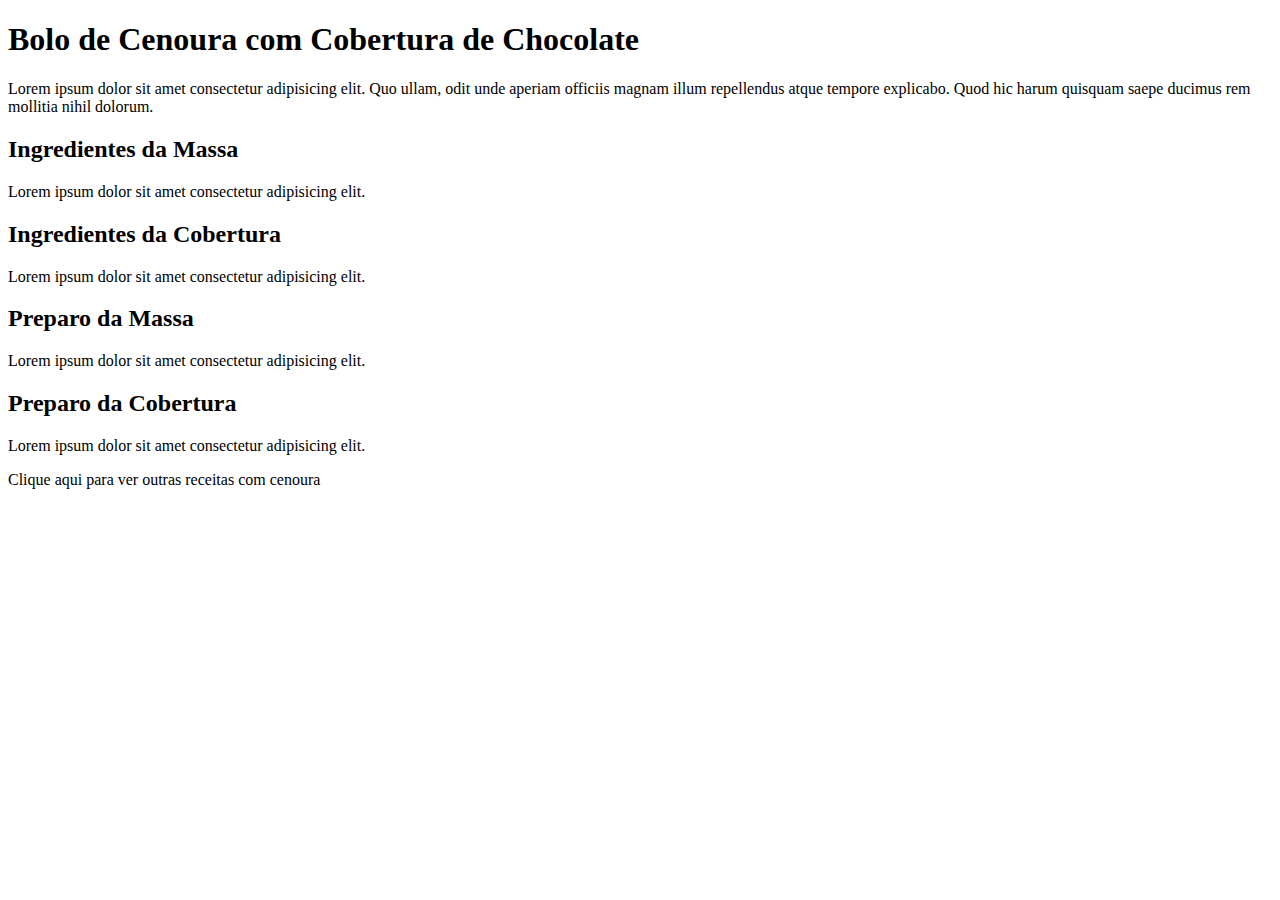
<file: Aula-04/index.html>
<!DOCTYPE html>
<html lang="en">
<head>
    <meta charset="UTF-8">
    <meta http-equiv="X-UA-Compatible" content="IE=edge">
    <meta name="viewport" content="width=device-width, initial-scale=1.0">
    <title>Bolo de Cenoura</title>
</head>
<body>
    <h1>Bolo de Cenoura com Cobertura de Chocolate</h1>

        <p>Lorem ipsum dolor sit amet consectetur adipisicing elit. Quo ullam, odit unde aperiam officiis magnam illum repellendus atque tempore explicabo. Quod hic harum quisquam saepe ducimus rem mollitia nihil dolorum.</p>

    <h2>Ingredientes da Massa</h2>

        <p>Lorem ipsum dolor sit amet consectetur adipisicing elit.</p>
    
    <h2>Ingredientes da Cobertura</h2>

        <p>Lorem ipsum dolor sit amet consectetur adipisicing elit.</p>
    
    <h2>Preparo da Massa</h2>

        <p>Lorem ipsum dolor sit amet consectetur adipisicing elit.</p>

    <h2>Preparo da Cobertura</h2>

        <p>Lorem ipsum dolor sit amet consectetur adipisicing elit.</p>

    <p>Clique aqui para ver outras receitas com cenoura</p>

    
</body>
</html>
</file>
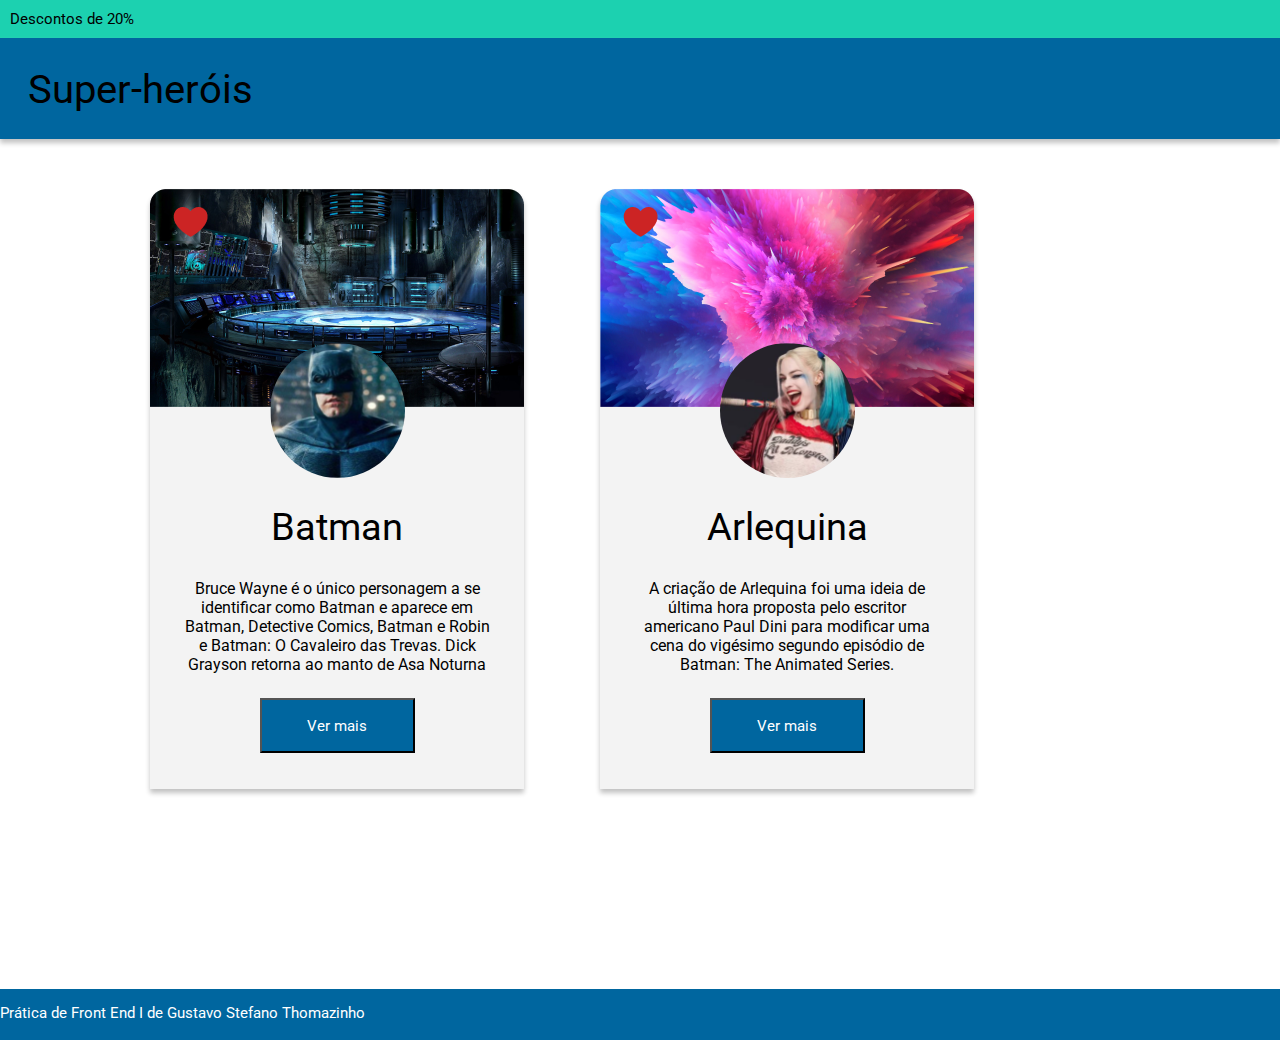
<file: Aula-10/index.html>
<!DOCTYPE html>
<html lang="pt-br">
<head>
    <meta charset="UTF-8">
    <meta http-equiv="X-UA-Compatible" content="IE=edge">
    <meta name="viewport" content="width=device-width, initial-scale=1.0">
    <link rel="stylesheet" href="./CSS/style.css">
    <title>Mesa-10</title>
</head>

<body>
    <section class="container_oferta">
        <p class="oferta">Descontos de 20%</p>
    </section>
    
    <header class="container_titulo">
        <h1 class="titulo">Super-heróis</h1>
    </header>

    <main>

        <div class="card_batman">

            <img src="./Img/Coracao.png" alt="Like" class="coracao">

            <img src="./Img/BG Batman.png" alt="Batcaverna" class="image">

            

            <div class="conteudo">
                <img src="./Img/Figura Central Batman.png" alt="Batman" class="avatar">
           

            <h2 class="subtitle">Batman</h2>

            <p class="descricao">Bruce Wayne é o único personagem a se identificar como Batman e aparece em Batman, Detective Comics, Batman e Robin e Batman: O Cavaleiro das Trevas. Dick Grayson retorna ao manto de Asa Noturna</p>

            <button class="botao">Ver mais</button>
            </div>

        </div>

        <div class="card_arlequina">

            <img src="./Img/Coracao.png" alt="Like" class="coracao">

            <img src="./Img/BG Arlequina.png" alt="BG_Arlequina" class="image">

            

            <div class="conteudo">
                <img src="./Img/Figura Central Arlequina.png"" alt="Arlequina" class="avatar">
           

            <h2 class="subtitle">Arlequina</h2>

            <p class="descricao">A criação de Arlequina foi uma ideia de última hora proposta pelo escritor americano Paul Dini para modificar uma cena do vigésimo segundo episódio de Batman: The Animated Series.</p>

            <button class="botao">Ver mais</button>
            </div>

    
    </main>

    <footer>
        <p>Prática de Front End I de Gustavo Stefano Thomazinho</p>
    </footer>

</body>

</html>
</file>
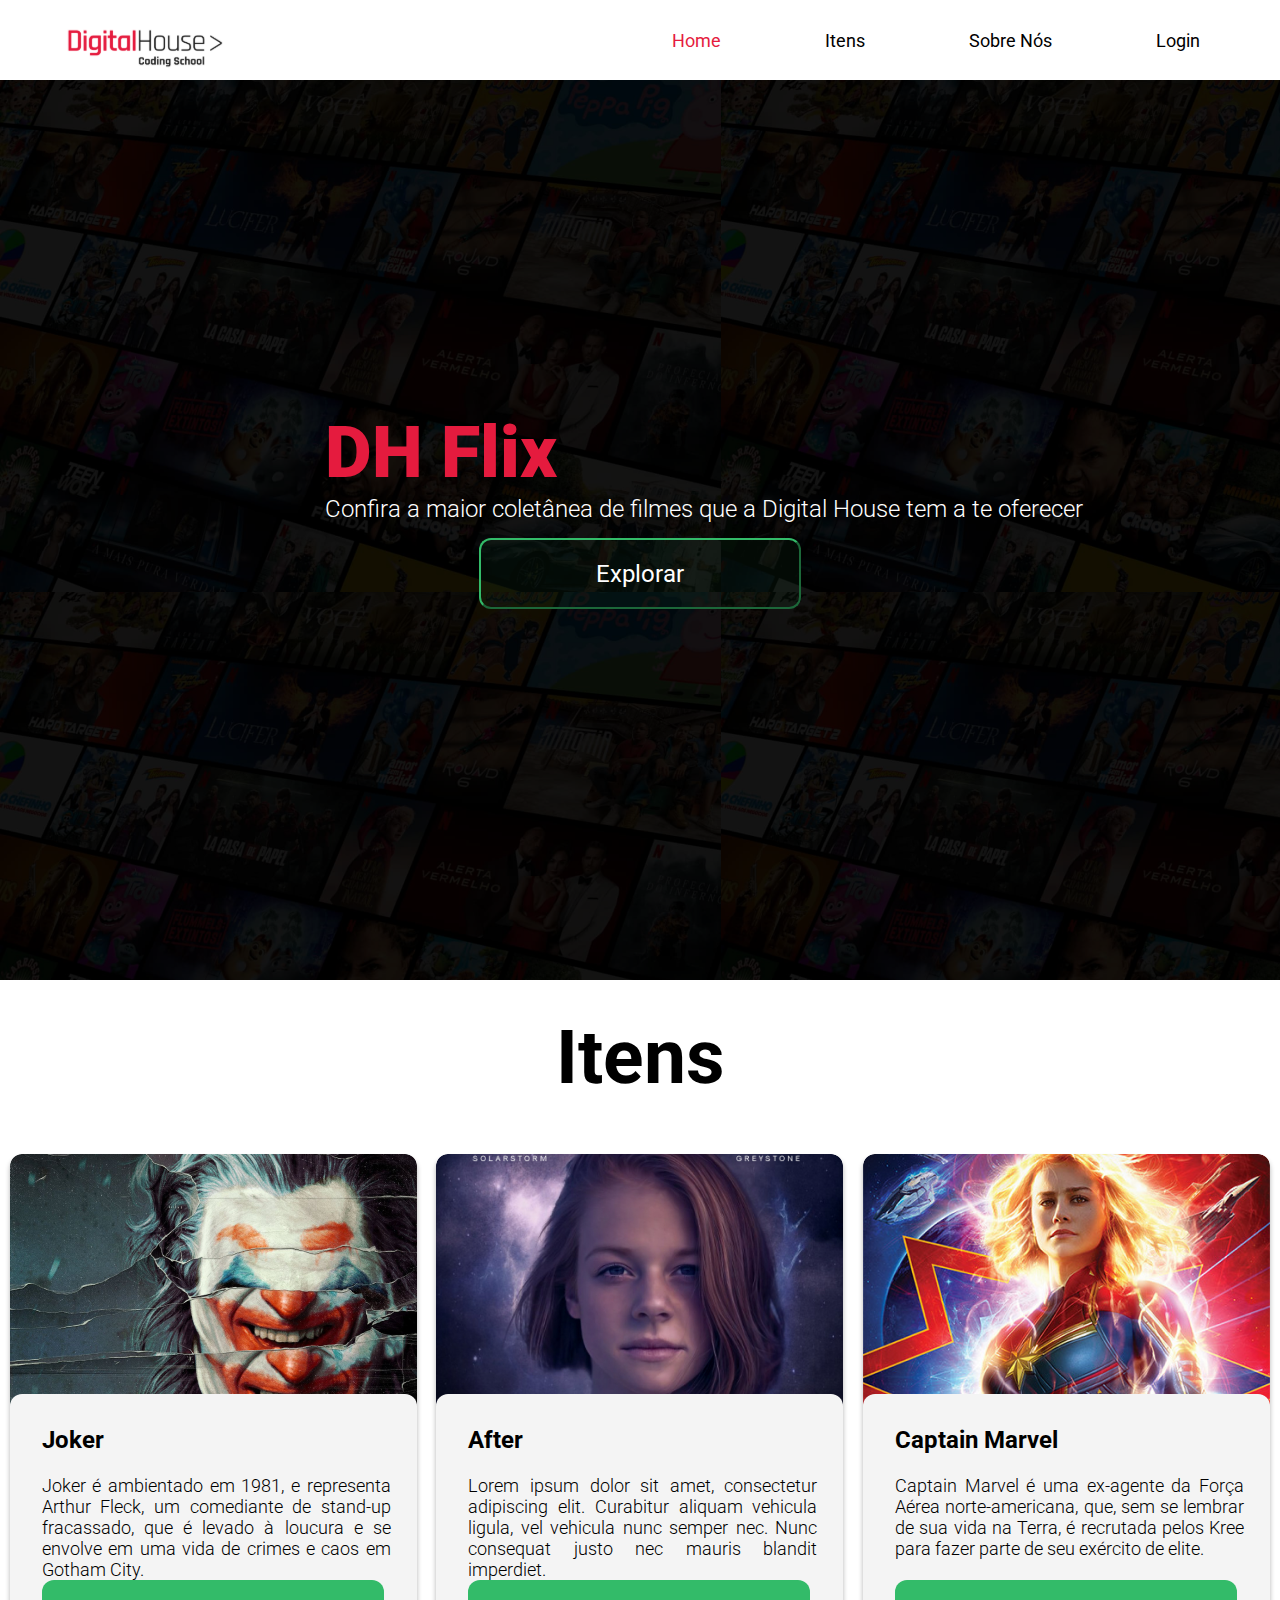
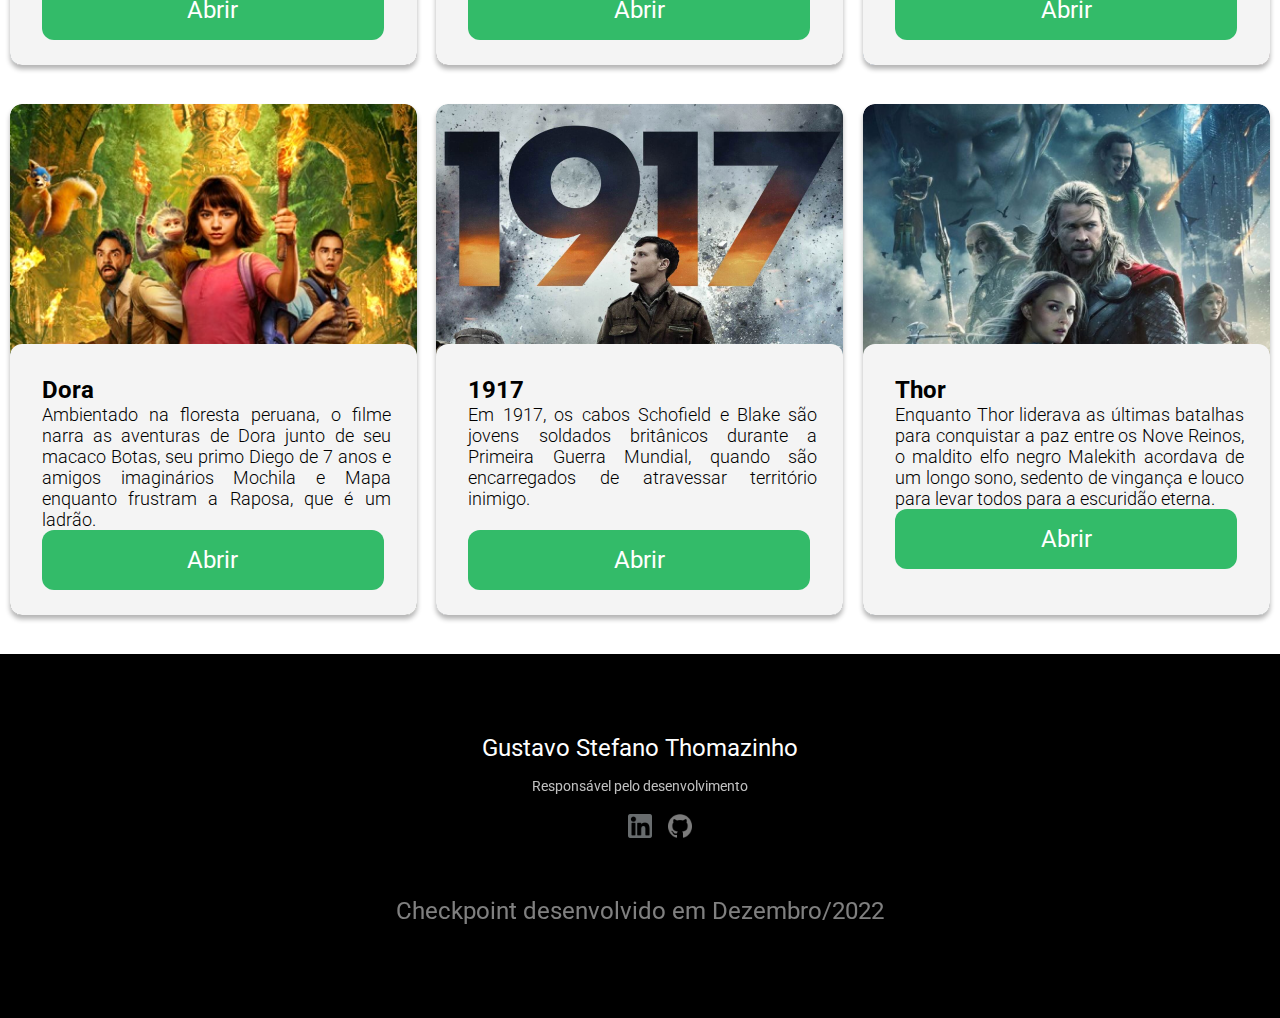
<file: Checkpoint2/index1.html>
<!DOCTYPE html>
<html lang="pt-br">
<head>
    <meta charset="UTF-8">
    <meta http-equiv="X-UA-Compatible" content="IE=edge">
    <meta name="viewport" content="width=device-width, initial-scale=1.0">
    <link rel="stylesheet" href="./css/style.css">

    <title>DH FLix</title>
</head>
<body>
    <nav class="navegacao" id="navegacao">
       
        <img class="logodh" src="./Imgs/Desktop1/logo-nav-dh.svg" alt="Logo Digital House">

        <img class= "nav-menu" src="./Imgs/Desktop1/Menu.svg" alt="menu">

        <ul>
            <li><a href="#principal"><span>Home</span></a></li>  
            <li><a href="#itens">Itens</a></li>     
            <li><a href="#rodape">Sobre Nós</a></li>
            <li><a href="index2.html">Login</a></li>
        </ul>
    
    </nav>

    <main>

        <div class="principal" id="principal">
            <!-- <div class="text-main"> -->
            <h1>DH Flix</h1>
            
            <h2>Confira a maior coletânea de filmes que a Digital House tem a te oferecer</h2>

            <button class="explorar">Explorar</button>
            <!-- </div> -->
        </div>

        <div >

            <div class="titulo-itens" id="itens">
            <h3>Itens</h3>
            </div> 
                <br>
            <div class="cards">
                <article class="card1">
                    <!-- <img src="./Imgs/Desktop1/card1.png" alt="Joker"> -->
                    <div class="text-card">
                    <h4>Joker</h4>
                        <br>
                    <p>Joker é ambientado em 1981, e representa Arthur Fleck, um comediante de stand-up fracassado, que é levado à loucura e se envolve em uma vida de crimes e caos em Gotham City.</p>

                    <a href="./index3.html"><button>Abrir</button></a>
                    </div>
                </article>

                <article class="card2">

                    <div class="text-card"> 

                    <h4>After</h4>
                    <br>    
                    <p>Lorem ipsum dolor sit amet, consectetur adipiscing elit. Curabitur aliquam vehicula ligula, vel vehicula nunc semper nec. Nunc consequat justo nec mauris blandit imperdiet.</p>

                    <button>Abrir</button>
                    </div>  
                </article>

                <article class="card3">

                    <!-- <img src="./Imgs/Desktop1/card3.png" alt="Captain Marvel"> -->
                    <div class="text-card"> 
                    <h4>Captain Marvel </h4>
                    <br>
                    <p>Captain Marvel é uma ex-agente da Força Aérea norte-americana, que, sem se lembrar de sua vida na Terra, é recrutada pelos Kree para fazer parte de seu exército de elite.</p>
                    <br>  
                    <button>Abrir</button>
                    </div> 
                </article>

                <article class="card4">

                    <!-- <img src="./Imgs/Desktop1/card4.png" alt="Dora"> -->
                    <div class="text-card"> 
                    <h4>Dora</h4>

                    <p>Ambientado na floresta peruana, o filme narra as aventuras de Dora junto de seu macaco Botas, seu primo Diego de 7 anos e amigos imaginários Mochila e Mapa enquanto frustram a Raposa, que é um ladrão.</p>

                    <button>Abrir</button>
                    </div>
                </article>

                <article class="card5">

                    <!-- <img src="./Imgs/Desktop1/card5.png" alt="1917"> -->

                    <div class="text-card">

                    <h4>1917</h4>

                    <p>Em 1917, os cabos Schofield e Blake são jovens soldados britânicos durante a Primeira Guerra Mundial, quando são encarregados de atravessar território inimigo.</p>
                        <br>
                    <button>Abrir</button>
                </div>
                </article>

                <article class="card6">

                    <!-- <img src="./Imgs/Desktop1/card6.png" alt="Thor"> -->
                    <div class="text-card">
                    <h4>Thor</h4>

                    <p>Enquanto Thor liderava as últimas batalhas para conquistar a paz entre os Nove Reinos, o maldito elfo negro Malekith acordava de um longo sono, sedento de vingança e louco para levar todos para a escuridão eterna.</p>

                    <button>Abrir</button>
                    </div>
                </article>
            </div>    

        </div>


    </main>

    <footer class="rodape" id="rodape">
        <p class="nome-rodape">Gustavo Stefano Thomazinho</p>
        <p class="responsavel-rodape">Responsável pelo desenvolvimento</p>
        <div class="logos-rodape">
             <a href="https://www.linkedin.com/in/gustavo-thomazinho-02985a27/" target="_blank"> <img src="./Imgs/Desktop1/logo-linkedin.svg" alt="Linkedin"> </a>

             <a href="https://github.com/gustavostefano" target="_blank"> <img src="./Imgs/Desktop1/logo-github.svg" alt="Github"> </a>
        </div> 
        <br>   
        <div>
        <p class="check-rodape">Checkpoint desenvolvido em Dezembro/2022</p>
        </div>
    </footer>
    
</body>
</html>
</file>
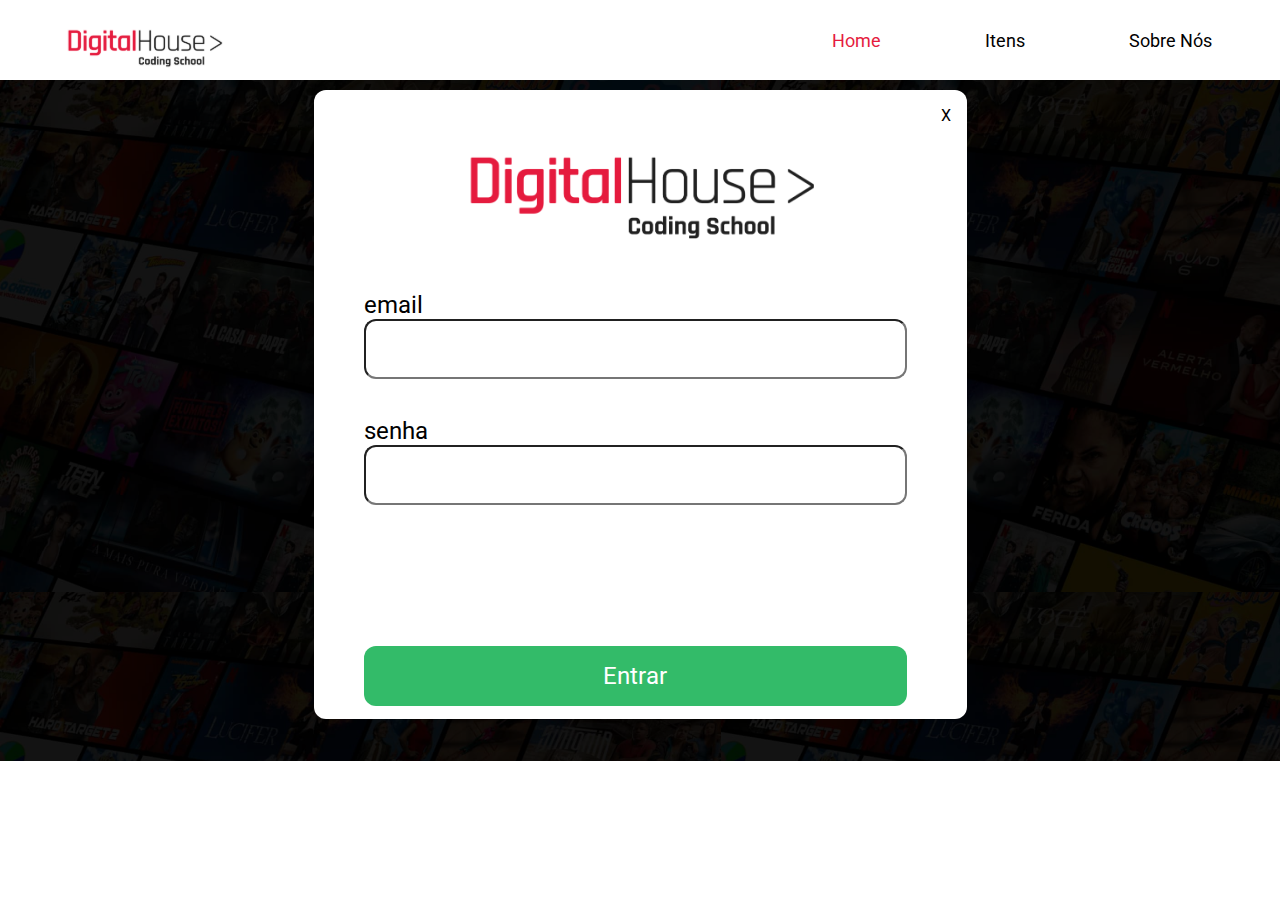
<file: Checkpoint2/index2.html>
<!DOCTYPE html>
<html lang="pt-br">
<head>
    <meta charset="UTF-8">
    <meta http-equiv="X-UA-Compatible" content="IE=edge">
    <meta name="viewport" content="width=device-width, initial-scale=1.0">
    <link rel="stylesheet" href="./css/style2.css">
    <title>DH FLix | Login</title>
</head>
<body>
    <div class="content">
    <nav>

        <img src="./Imgs/Desktop1/logo-nav-dh.svg" alt="Logo Digital House">
        <ul>
        <li><a href="index1.html"><span>Home</span></a></li>  
            <li><a href="index1.html#itens">Itens</a></li>     
            <li><a href="index1.html#rodape">Sobre Nós</a></li>
            <li>Login</li>
        </ul>

    </nav>

    <main>

        <div class="principal">
            <!-- <div class="text-main"> -->

                <div class="contentbanner">
                    <div class="modal">
                        <div class="closewindow">X</div>
                        <img class="logo-dh"src="./Imgs/Desktop1/logo-dh.png" alt="Logo DH">
                        <br>
                        <br>
                        <form>
                            
                            <Label for="email">email</Label>
                            <br>
                            <input type="email" name="email" id="email">
                            <br>
                            <br>
                            <br>
                            <Label for="password">senha</Label>
                            <br>
                            <input type="password" name="senha" id="password">
                            
                            <label for="pass"></label>
                            <br>
                            <br>
                            <button class="entrar">Entrar</button>
                        </form>
                    </div>
                </div>
            <!-- <h1>DH Flix</h1>
            
            <h2>Confira a maior coletânea de filmes que a Digital House tem a te oferecer</h2> -->

            
         </div> 
       
    </main>
</div>
</body>
</html>
</file>
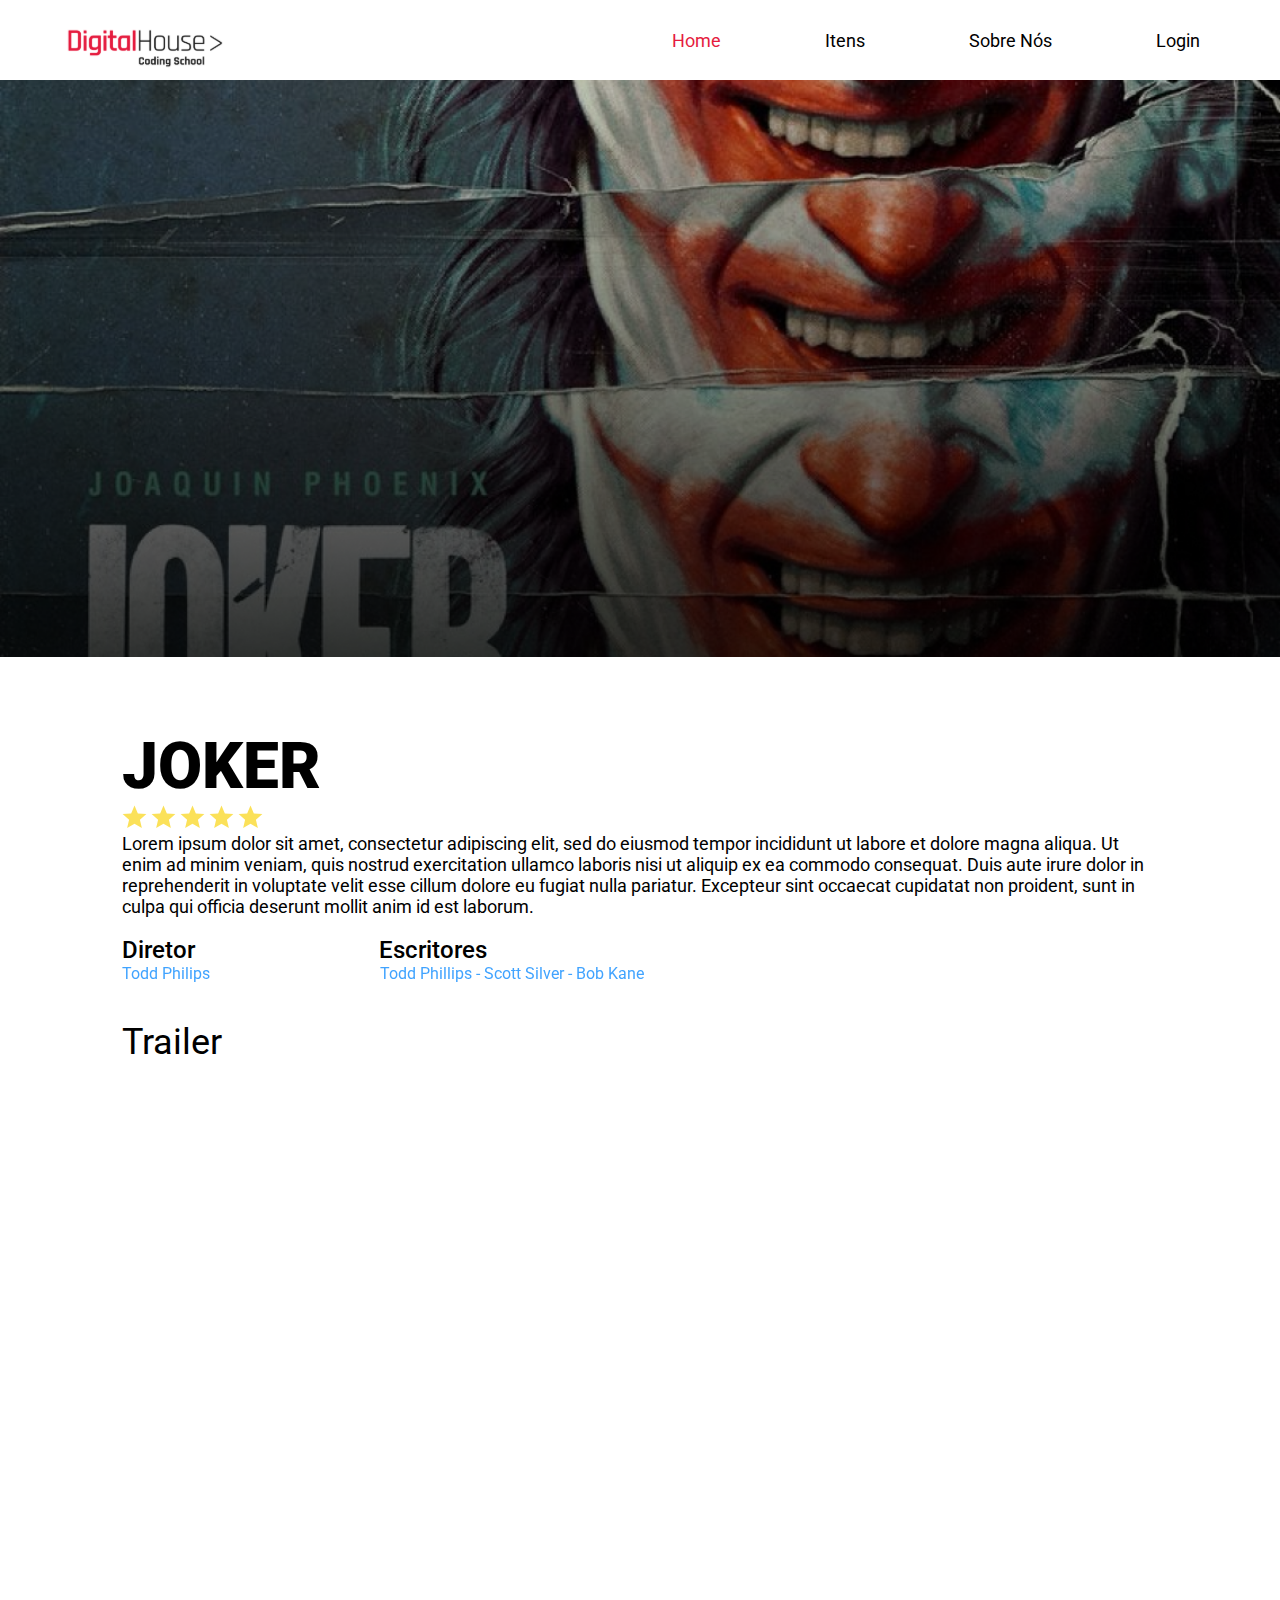
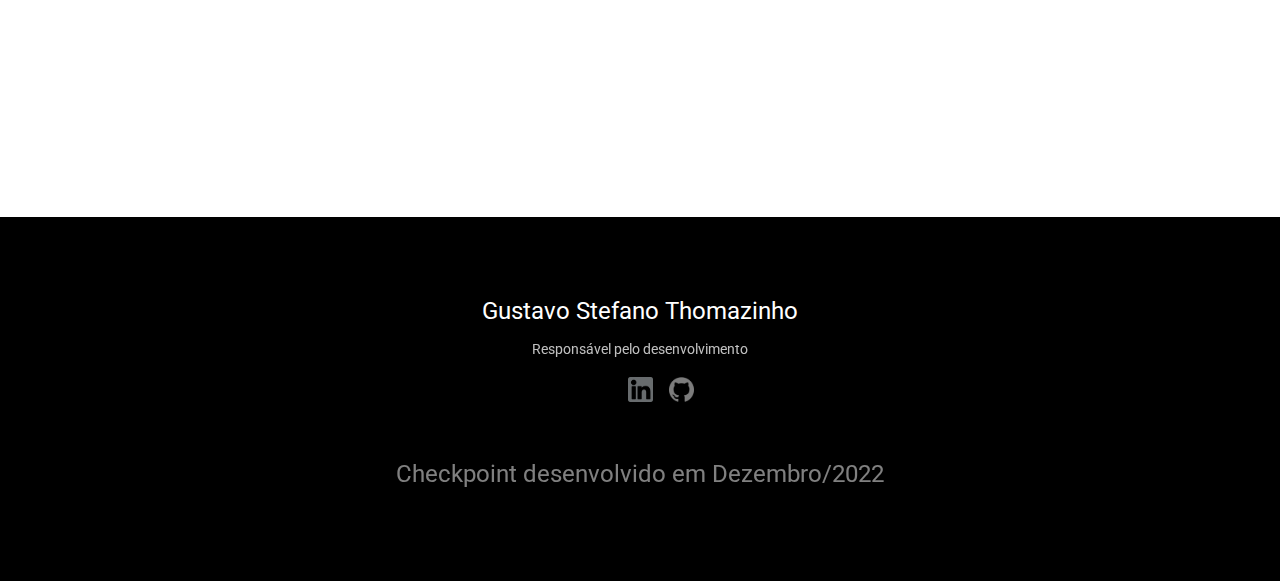
<file: Checkpoint2/index3.html>
<!DOCTYPE html>
<html lang="pt-br">
<head>
    <meta charset="UTF-8">
    <meta http-equiv="X-UA-Compatible" content="IE=edge">
    <meta name="viewport" content="width=device-width, initial-scale=1.0">
    <link rel="stylesheet" href="./css/style3.css">
    
    <title>DH FLix | Joker</title>
</head>
<body>
    <nav>

        <img src="./Imgs/Desktop1/logo-nav-dh.svg" alt="Logo Digital House">

        <ul>
            <li><a href="index1.html"><span>Home</span></a></li>  
            <li><a href="index1.html#itens">Itens</a></li>     
            <li><a href="#rodape">Sobre Nós</a></li>
            <li><a href="index2.html" target="_blank">Login</a></li>
        </ul>

    </nav>

    <main>
        <div class="banner-joker">
           
        </div>

        <div class="principal">
        <div>
            <p class="joker">Joker</p>
            <img src="./Imgs/Desktop3/estrela.svg" alt="estrela">
            <img src="./Imgs/Desktop3/estrela.svg" alt="estrela">
            <img src="./Imgs/Desktop3/estrela.svg" alt="estrela">
            <img src="./Imgs/Desktop3/estrela.svg" alt="estrela">
            <img src="./Imgs/Desktop3/estrela.svg" alt="estrela">
            <p class="descricao">Lorem ipsum dolor sit amet, consectetur adipiscing elit, sed do eiusmod tempor incididunt ut labore et dolore magna aliqua. Ut enim ad minim veniam, quis nostrud exercitation ullamco laboris nisi ut aliquip ex ea commodo consequat. Duis aute irure dolor in reprehenderit in voluptate velit esse cillum dolore eu fugiat nulla pariatur. Excepteur sint occaecat cupidatat non proident, sunt in culpa qui officia deserunt mollit anim id est laborum.</p>
            </div>
            <br>
                <div class="diretor-escritores">
                <p class="diretor">Diretor</p>
            
                <p class="escritores">Escritores</p>
                </div>

                <div class="diretor-escritores">
                <p class="nomes">Todd Philips</p>
               
                <p class="nomes">Todd Phillips - Scott Silver - Bob Kane</p>
                </div>
              </div>

            <div>
                <br>
                <br>
                <p class="trailer">Trailer</p>
                <iframe class="video-trailer" width="1196" height="750" src="https://www.youtube.com/embed/zAGVQLHvwOY" title="YouTube video player" frameborder="0" allow="accelerometer; autoplay; clipboard-write; encrypted-media; gyroscope; picture-in-picture" allowfullscreen></iframe>
            </div>
        </div>

    </main>

    <footer class="rodape" id="rodape">
        <p class="nome-rodape">Gustavo Stefano Thomazinho</p>
        <p class="responsavel-rodape">Responsável pelo desenvolvimento</p>
        <div class="logos-rodape">
             <a href="https://www.linkedin.com/in/gustavo-thomazinho-02985a27/" target="_blank"> <img src="./Imgs/Desktop1/logo-linkedin.svg" alt="Linkedin"> </a>

             <a href="https://github.com/gustavostefano" target="_blank"> <img src="./Imgs/Desktop1/logo-github.svg" alt="Github"> </a>
        </div> 
        <br>   
        <div>
        <p class="check-rodape">Checkpoint desenvolvido em Dezembro/2022</p>
        </div>
    </footer>
    
</body>
</html>
</file>
<file: Aula-10/CSS/style.css>
@import url('https://fonts.googleapis.com/css2?family=Roboto:wght@300;400;500;700&display=swap');

*{
    margin:0;
    padding:0;
    box-sizing: border-box;
    font-family: 'Roboto', sans-serif;
}

.container_oferta{
    background-color: #1CD1B0;
    height: 38px;
}

.oferta{
    padding-top: 10px;
    font-size: 15px;
    font-weight: 400;
    margin-left: 10px;
}

.container_titulo{
    background-color: #00669F;
    height: 101px;
    box-shadow: 0px 4px 5px 0px rgba(194,194,194,1);
    
    
}
.titulo{
    padding-top: 28px;
    font-size: 40px;
    font-weight: 400;
    margin-left: 28px;
}

main{
    position: relative;
}
.card_batman{
    position: absolute;
    top: 50px;
    left: 150px;
    border-top-right-radius: 16px ;
    border-top-left-radius: 16px;
    height: 600px;
    width: 374px;
    background-color: #F3F3F3;
    box-shadow: 0px 4px 5px 0px rgba(194,194,194,1);
}

.card_arlequina{
    position: absolute;
    top: 50px;
    left: 600px;
    border-top-right-radius: 16px ;
    border-top-left-radius: 16px;
    height: 600px;
    width: 374px;
    background-color: #F3F3F3;
    box-shadow: 0px 4px 5px 0px rgba(194,194,194,1);
}

.coracao{
    position:absolute;
    width: 35px;
    left: 23px;
    top: 18px;
}

.image{
    width: 100%;
}

.avatar{
    width: 135px;
    height: 135px;
    border-radius:50%;
}

.conteudo{
    margin-top: -68px;
    text-align: center;
}

.subtitle{
    margin-top: 23px;
    font-size: 38px; 
    font-weight: 400;
}

.descricao{
    margin: 0px 30px;
    margin-top: 30px;
    font: size 16px;
    font-weight: 400;
    
}

.botao{
    margin-top: 24px;
    width: 155px;
    height: 55px;
    background-color: #00669F;
    color: white;
    font-size: 15px;

}

footer{
    margin-top: 850px;
    height: 51px;
    background-color:#00669F ;
    padding-top: 15px;
}

footer p{
    color:white;
    font-size: 15px;
    
}
</file>
<file: Checkpoint2/css/style.css>
@import url("https://fonts.googleapis.com/css2?family=Roboto:wght@300;400;500;700;900&display=swap");

* {
  margin: 0;
  padding: 0;
  box-sizing: border-box;
  font-family: "Roboto", sans-serif;
  scroll-behavior: smooth;
}

.navegacao {
  position: sticky;
  top: 0;
  background: white;
  display: flex;
  justify-content: space-between;
  align-items: center;
  min-width: 100vw;
  height: 80px;
}

nav ul {
  display: flex;
  gap: 24px;
}

nav ul li {
  font-weight: 400;
  font-size: 18px;
  list-style: none;
  margin-right: 80px;
  cursor: pointer;
  text-decoration: none;
}

nav ul li:hover {
  font-size: 25px;
  transition: 0.3s;
}

nav ul li span {
  color: #e51b3e;
}

nav ul li a {
  text-decoration: none;
  color: black;
}

/* nav ul li a:visited{
    text-decoration: none;
} */

nav img {
  /* height: 50px; */
  /* width: 167px; */
  padding: 15px 61px 0px;
}

.principal {
  background-image: url(../Imgs/Desktop1/bg-main.png);
  width: 100vw;
  min-height: 100vh;
  display: flex;
  flex-direction: column;
}

.principal h1 {
  color: #e51b3e;
  font-size: 72px;
  font-weight: 900;
  margin-top: 330px;
  margin-left: 325px;
  cursor: default;
}

.principal h2 {
  color: white;
  font-size: 24px;
  font-weight: 300;
  margin-left: 325px;
  cursor: default;
}

.explorar {
  width: 322px;
  height: 71px;
  border-radius: 12px;
  font-size: 24px;
  font-weight: 400;
  color: white;
  border-color: #33bb69;
  background: rgba(51, 187, 105, 0.05);
  margin-top: 15px;
  /* margin-left: 428px; */
  align-self: center;
}

.titulo-itens {
  display: flex;
  align-content: center;
  justify-content: center;
  font-size: 64px;
  font-weight: 900;
  margin-top: 34px;
  margin-bottom: 34px;
}

.cards {
  display: flex;
  flex-wrap: wrap;
  justify-content: space-around;
  min-height: 1100px;
}

.card1 {
  background-image: url(../Imgs/Desktop1/card1.png);
  width: 407px;
  height: 511px;
  gap: 30px;
  border-radius: 12px;
  justify-content: space-between;
  display: flex;
  box-shadow: 0px 4px 5px 0px rgba(0, 0, 0, 0.3);
  display: flex;
}

.card2 {
  background-image: url(../Imgs/Desktop1/card2.png);
  width: 407px;
  height: 511px;
  gap: 30px;
  border-radius: 12px;
  justify-content: space-between;
  display: flex;
  box-shadow: 0px 4px 5px 0px rgba(0, 0, 0, 0.3);
  display: flex;
}
.card3 {
  background-image: url(../Imgs/Desktop1/card3.png);
  width: 407px;
  height: 511px;
  gap: 30px;
  border-radius: 12px;
  justify-content: space-between;
  display: flex;
  box-shadow: 0px 4px 5px 0px rgba(0, 0, 0, 0.3);
  display: flex;
}

.card4 {
  background-image: url(../Imgs/Desktop1/card4.png);
  width: 407px;
  height: 511px;
  gap: 30px;
  border-radius: 12px;
  justify-content: space-between;
  display: flex;
  box-shadow: 0px 4px 5px 0px rgba(0, 0, 0, 0.3);
  display: flex;
}

.card5 {
  background-image: url(../Imgs/Desktop1/card5.png);
  width: 407px;
  height: 511px;
  gap: 30px;
  border-radius: 12px;
  justify-content: space-between;
  display: flex;
  box-shadow: 0px 4px 5px 0px rgba(0, 0, 0, 0.3);
  display: flex;
}

.card6 {
  background-image: url(../Imgs/Desktop1/card6.png);
  width: 407px;
  height: 511px;
  gap: 30px;
  border-radius: 12px;
  justify-content: space-between;
  display: flex;
  box-shadow: 0px 4px 5px 0px rgba(0, 0, 0, 0.3);
  display: flex;
}

.text-card {
  background: #f4f4f4;
  border-radius: 12px;
  align-self: flex-end;
  width: 407px;
  height: 271px;
  text-align: justify;
  padding-right: 26px;
  font-size: 18px;
  padding-top: 32px;
  padding-left: 32px;
  font-weight: 300;
  cursor: default;
}

.text-card h4 {
  font-size: 24px;
}

.text-card button {
  text-align: center;
  background: #33bb69;
  color: white;
  width: 342px;
  height: 60px;
  border-radius: 12px;
  border: none;
  font-size: 24px;
  font-weight: 400;
  cursor: pointer;
}

.rodape {
  padding-top: 80px;
  display: flex;
  flex-direction: column;
  background: black;
  color: white;
  align-items: center;
  width: 100vw;
  height: 364px;
}

.logos-rodape {
  display: flex;
  gap: 16px;
  width: 24px;
  height: 24px;
  margin-top: 20px;
}


.nome-rodape {
  font-size: 24px;
  font-weight: 400;
}

.responsavel-rodape {
  padding-top: 16px;
  font-size: 14px;
  font-weight: 400;
  opacity: 0.75;
}

.check-rodape {
  padding-top: 40px;
  font-size: 24px;
  font-weight: 400;
  opacity: 0.5;
}

@media (width >= 427px) {
  .nav-menu{
    display:none;
  }
}

@media (width <= 426px) {

  nav ul {
    display: none;
  }

  .logodh{
    width: 200px;
    height: 80px;
    padding: 0px;
    
      }

 .navegacao{
  width: 428px;
  height:80px;
 }
/* 
 .nav-menu{
  width: 18px;
  height: 18px;
  margin:32px 32px;
 } */
 .principal{
  width:100vw;
  height: 1000px;

 }

 .principal h1{
  margin-left:70px;
 }

 .principal h2{
  margin-left: 70px;
 }

.cards{
  gap:10px;
}

.nome-rodape{
  padding-left:0px;
  justify-content: flex-start;
}

.check-rodape{
  font-size: 18px;
}

}
</file>
<file: Checkpoint2/css/style2.css>
@import url('https://fonts.googleapis.com/css2?family=Roboto:wght@300;400;500;700;900&display=swap');

*{
    margin:0;
    padding:0;
    box-sizing: border-box;
    font-family: 'Roboto', sans-serif;
}

body{
    
    z-index: 2;
}

nav{
    display: flex;
    position: sticky;
    justify-content: space-between;
    align-items: center;
    width: 1440px;
    height: 80px;
    position:sticky;
    top:0;
    background: white;
   
}

nav ul{
    display: flex;
    gap: 24px;
    
    
}

nav ul li{
    font-weight: 400;
    font-size: 18px;
    list-style: none;
    margin-right: 80px;
    cursor: pointer;
    /* cursor: default;
    text-decoration: none;
    */
}

nav ul li:hover{
    font-size: 25px;
    transition: 0.3s;
     /* Align-items: center;  */
}

nav ul li span{
    color: #E51B3E;

}

nav ul li a{
    text-decoration: none;
    color: black;
}

/* nav ul li a:visited{
    text-decoration: none;
} */

nav img{
    /* height: 50px; */
    /* width: 167px; */
    padding: 15px 61px 0px;
}


.principal{
    diplay:flex;
    background-image: url(../Imgs/Desktop1/bg-main.png);
    width: 100vw;
    height: 681px;
    display: flex;
    flex-direction: column;

    
    
}
/* 
.principal h1{
    color:#E51B3E;
    font-size: 72px;
    font-weight: 900;
    margin-top: 330px;
    margin-left: 325px;
    cursor: default;
   
}

.principal h2{
    color:white;
    font-size: 24px;
    font-weight: 300;
    margin-left: 325px;
    cursor: default;
} */

.contentbanner{
    display:flex;
    flex-wrap: wrap;
    justify-content: center;
}

.modal{
    margin-top: 10px;
    display:flex;
    flex-wrap: wrap;
    width: 653px;
    height: 629px;
    background: white;
    border-radius: 12px;
    flex-direction: column;
} 

.logo-dh{
    /* display: flex; */
    width:374px;
    height:112px;
    align-items: center;
    justify-content: center;
    margin-left: 140px;
}

.closewindow{
    display:flex;
justify-content: flex-end;
padding: 16px;
}

.entrar{
    border-radius: 12px;
    background: #33BB69;
    color:white;
    width:543px;
    height: 60px;
    border: none;
    margin-top: 122px;
    margin-left: 50px;
    font-size: 24px;
       
}


input{
    margin-left: 50px;
    width: 543px;
    height:60px;
    border-radius: 12px;
    color:#A4A4A4;
}

Label{
    margin-left: 50px;
    font-size: 24px;
}
</file>
<file: Checkpoint2/css/style3.css>
@import url('https://fonts.googleapis.com/css2?family=Roboto:wght@300;400;500;700;900&display=swap');

*{
    margin:0;
    padding:0;
    box-sizing: border-box;
    font-family: 'Roboto', sans-serif;
}

nav{
    display: flex;
    position: sticky;
    justify-content: space-between;
    align-items: center;
    width: 100vw;
    height: 80px;
    position:sticky;
    top:0;
    background: white;
   
}

nav ul{
    display: flex;
    gap: 24px;
    
    
}

nav ul li{
    font-weight: 400;
    font-size: 18px;
    list-style: none;
    margin-right: 80px;
    cursor: pointer;
    text-decoration: none;
   
}

nav ul li:hover{
    font-size: 25px;
    transition: 0.3s;
    /* align-items: center; */
}

nav ul li span{
    color: #E51B3E;

}

nav ul li a{
    text-decoration: none;
    color: black;
}

/* nav ul li a:visited{
    text-decoration: none;
} */

nav img{
    /* height: 50px; */
    /* width: 167px; */
    padding: 15px 61px 0px;
}

.banner-joker{
    /* width: fit-content; */
    background-image: url(../Imgs/Desktop3/bg-joker.png);
    width: 100vw;
    height: 649px;
    background-repeat: no-repeat;
    object-fit: fill;
    background-size: 100%;

    
}

/* .principal{
    background-image: url(../Imgs/Desktop1/bg-main.png);
    width: 100vw;
    height: 1000px;
    display: flex;
    flex-direction: column;
    
    
}

.principal h1{
    color:#E51B3E;
    font-size: 72px;
    font-weight: 900;
    margin-top: 330px;
    margin-left: 325px;
    cursor: default;
}

.principal h2{
    color:white;
    font-size: 24px;
    font-weight: 300;
    margin-left: 325px;
    cursor: default;
}

.explorar{
    
    width: 322px;
    height: 71px;
    border-radius: 12px;
    font-size: 24px;
    font-weight: 400;
    color: white;
    border-color: #33BB69;
    background: rgba(51, 187, 105, 0.05);
    margin-top: 15px;
    /* margin-left: 428px; 
    align-self: center;

}

.titulo-itens{
    display: flex;
    align-content: center;
    justify-content: center;
    font-size: 64px;
    font-weight: 900;
    margin-top: 34px;
    margin-bottom: 34px;

}

.cards{
    display: flex;
    flex-wrap: wrap;
    justify-content: space-around;
    height: 1100px;
}

.card1{
    background-image: url(../Imgs/Desktop1/card1.png);
    width: 407px;
    height: 511px;
    gap: 30px;
    border-radius: 12px;
    justify-content: space-between;
    display: flex;
    box-shadow: 0px 4px 5px 0px rgba(0,0,0,0.3);
    display: flex;
}

.card2{
    background-image: url(../Imgs/Desktop1/card2.png);
    width: 407px;
    height: 511px;
    gap: 30px;
    border-radius: 12px;
    justify-content: space-between;
    display: flex;
    box-shadow: 0px 4px 5px 0px rgba(0,0,0,0.3);
    display: flex;
}
.card3{
    background-image: url(../Imgs/Desktop1/card3.png);
    width: 407px;
    height: 511px;
    gap: 30px;
    border-radius: 12px;
    justify-content: space-between;
    display: flex;
    box-shadow: 0px 4px 5px 0px rgba(0,0,0,0.3);
    display: flex;
}

.card4{
    background-image: url(../Imgs/Desktop1/card4.png);
    width: 407px;
    height: 511px;
    gap: 30px;
    border-radius: 12px;
    justify-content: space-between;
    display: flex;
    box-shadow: 0px 4px 5px 0px rgba(0,0,0,0.3);
    display: flex;
}

.card5{
    background-image: url(../Imgs/Desktop1/card5.png);
    width: 407px;
    height: 511px;
    gap: 30px;
    border-radius: 12px;
    justify-content: space-between;
    display: flex;
    box-shadow: 0px 4px 5px 0px rgba(0,0,0,0.3);
    display: flex;
}

.card6{
    background-image: url(../Imgs/Desktop1/card6.png);
    width: 407px;
    height: 511px;
    gap: 30px;
    border-radius: 12px;
    justify-content: space-between;
    display: flex;
    box-shadow: 0px 4px 5px 0px rgba(0,0,0,0.3);
    display: flex;
}

.text-card{
    background: #F4F4F4;
    border-radius: 12px;
    align-self: flex-end;
    width: 407px;
    height: 271px;
    text-align: justify;
    padding-right: 26px;
    font-size: 18px;
    padding-top: 32px;
    padding-left: 32px;
    font-weight: 300;
   
}


.text-card h4{
    font-size: 24px;
}

.text-card button{
    text-align: center;
    background: #33BB69;
    color:white;
    width: 342px;
    height: 60px;
    border-radius: 12px;
    border: none;
    font-size: 24px;
    font-weight: 400;
    cursor: pointer;
} */

.rodape{
    padding-top: 80px;
    display:flex;
    flex-direction: column;
    background: black;
    color: white;
    align-items: center;
    width:100vw;
    height: 364px;
}

.logos-rodape{
    display: flex;
    gap: 16px;
    width: 24px;
    height: 24px;
    margin-top: 20px;
}

.nome-rodape{
    font-size: 24px;
    font-weight: 400;
}

.responsavel-rodape{
    padding-top: 16px;
    font-size: 14px;
    font-weight: 400;
    opacity: 0.75;
}

.check-rodape{
    padding-top: 40px;
    font-size: 24px;
    font-weight: 400;
    opacity: 0.5;
}

.principal{
    padding-left: 122px;
}

.video-trailer{
    border-radius: 12px 12px 12px 12px;
    padding-left: 122px;
    width: 100vw;
    padding-right: 122px;
}

.joker{
  text-transform: uppercase;
  font-size: 64px;
  font-weight: 900;
}

div img{
    width:25px;
    height: 25px;
}

.descricao{
    font-size: 18px;
    font-weight: 400;
    padding-right: 122px;
}

.diretor-escritores{
    display:flex;
    gap:170px;
}

.diretor{
    font-size: 24px;
    font-weight: 500;
}

.escritores{
    font-size: 24px;
    font-weight: 500;
    margin-left: 14px;
}

.nomes{
    color:#0085FF;
    opacity: 0.75;
   
}

.trailer{
    padding-left: 122px;
    font-size: 36px;
    font-weight: 400;
}
</file>
